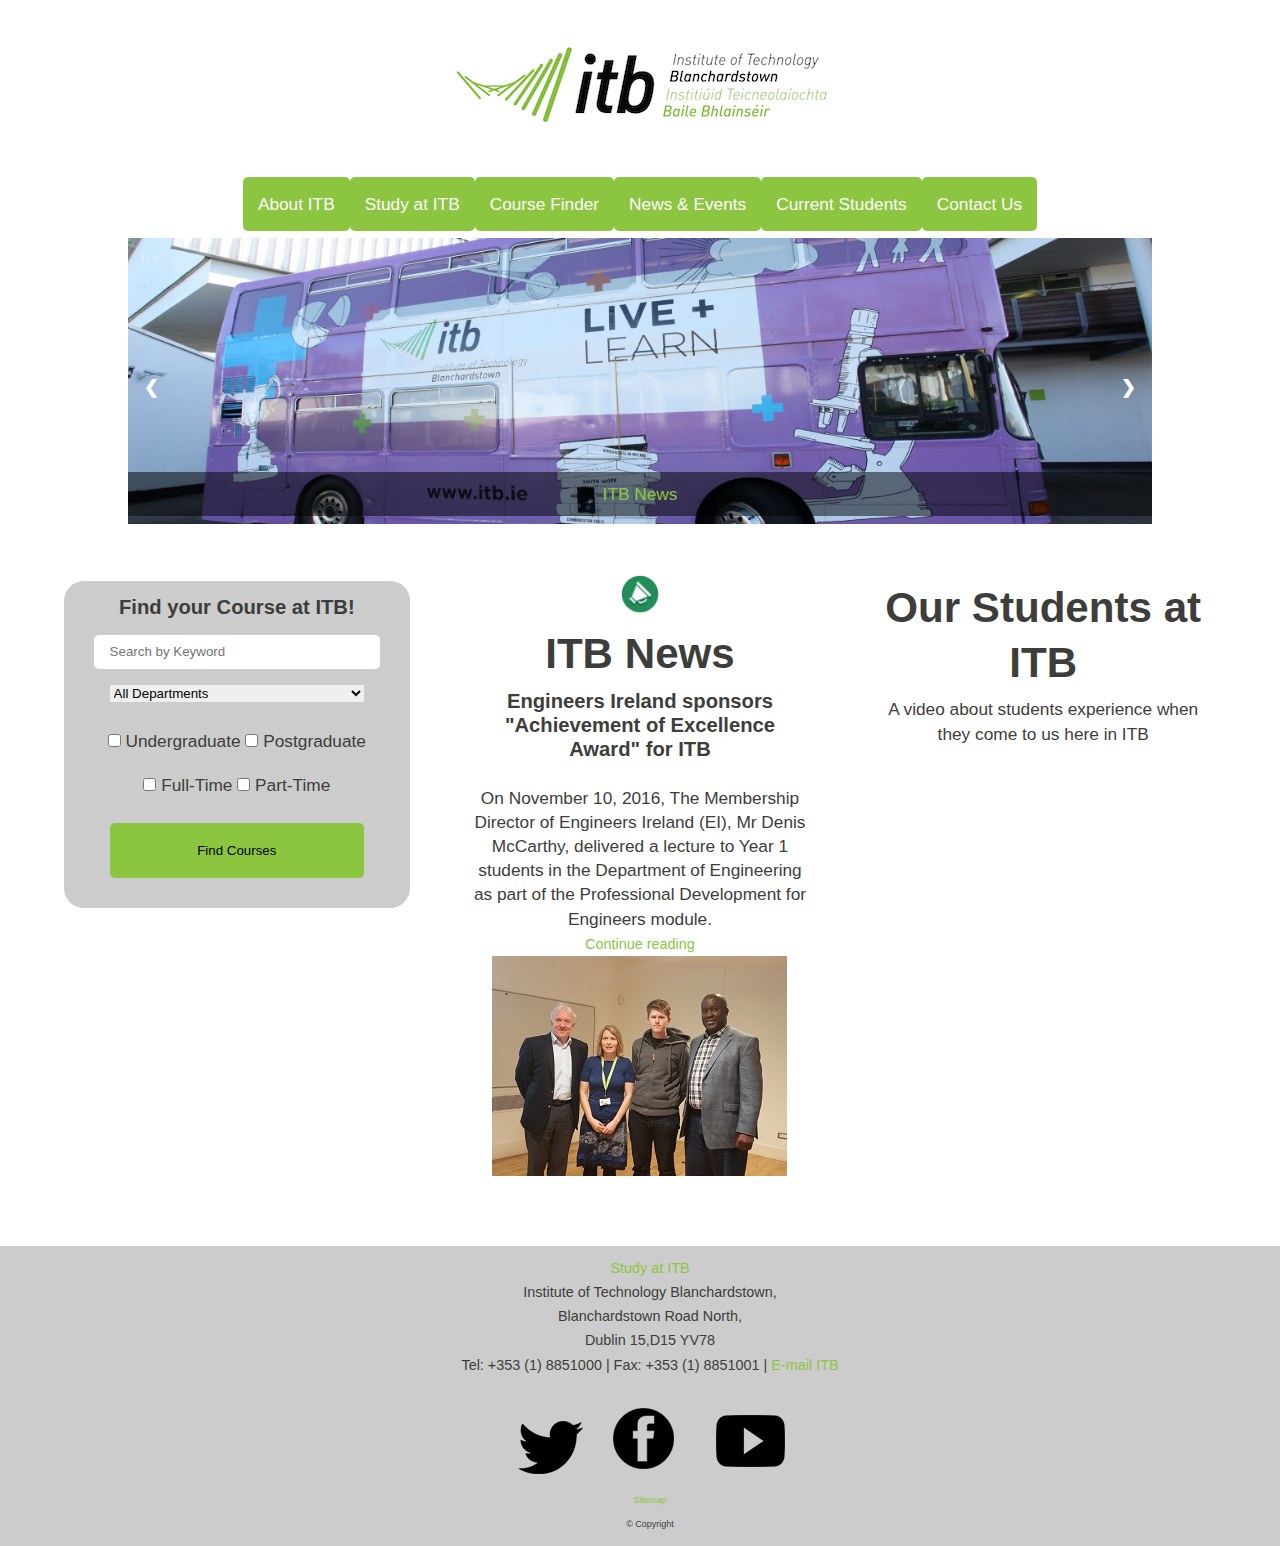
<file: index.html>
<!doctype html>
<head>
<meta http-equiv="Content-Type" content="text/html; charset=UTF-8" />
<link href="css/style.css" rel="stylesheet" type="text/css">
<title>ITB Homepage</title>
</head>

<body>
 
<!--header-->
<header>
<div class="logo">
    <img src="images/itblogo.jpg" alt="ITBlogo"/>  
</div>


<!-- Nav -->
	<nav class="nav">
    <ul class="nav-list">
        <li class="nav-item">
            <a href="#">About ITB</a>
            <ul class="nav-submenu">
                <li class="nav-submenu-item">
                    <a href="#">Presidents Welcome</a>
                </li>
                <li class="nav-submenu-item">
                    <a href="#">Virtual Tour</a>
                </li>
                <li class="nav-submenu-item">
                    <a href="#">Our Policies & Plans</a>
                </li>
                <li class="nav-submenu-item">
                    <a href="#">ITB Schools & Departments</a>
                </li>
                <li class="nav-submenu-item">
                    <a href="#">Allumni</a>
                </li>
                <li class="nav-submenu-item">
                    <a href="#">Access Service</a>
                </li>
                <li class="nav-submenu-item">
                    <a href="#">Research at ITB</a>
                </li>
            </ul>
        </li>
        <li class="nav-item">
            <a href="#">Study at ITB</a>
            <ul class="nav-submenu">
                <li class="nav-submenu-item">
                    <a href="#">Why choose ITB?</a>
                </li>
                <li class="nav-submenu-item">
                    <a href="#">What Our Students Say</a>
                </li>
                <li class="nav-submenu-item">
                    <a href="#">Facilties</a>
                </li>
                <li class="nav-submenu-item">
                    <a href="#">International Students</a>
                </li>
                <li class="nav-submenu-item">
                    <a href="#">Fees & Grants</a>
                </li>
                <li class="nav-submenu-item">
                    <a href="#">Access Office</a>
                </li>
                <li class="nav-submenu-item">
                    <a href="#">How to Apply</a>
                </li>
                <li class="nav-submenu-item">
                    <a href="#">Request Prospectus</a>
                </li>
                <li class="nav-submenu-item">
                    <a href="#">Industry & Innovation</a>
                </li>
            </ul>
        </li>
         <li class="nav-item">
            <a href="#">Course Finder</a>
            <ul class="nav-submenu">
                <li class="nav-submenu-item">
                    <a href="?#">Business</a>
                </li>
                <li class="nav-submenu-item">
                    <a href="computing.html">Computing</a>
                </li>
                <li class="nav-submenu-item">
                    <a href="#">Creative Digital Media</a>
                </li>
                <li class="nav-submenu-item">
                    <a href="#">Engineering</a>
                </li>
                <li class="nav-submenu-item">
                    <a href="#">Horticulture</a>
                </li>
                <li class="nav-submenu-item">
                    <a href="#">Social & Community Development</a>
                </li>
                <li class="nav-submenu-item">
                    <a href="#">Sports Management & Coaching</a>
                </li>
                <li class="nav-submenu-item">
                    <a href="#">Postgraduate Courses</a>
                </li>
                <li class="nav-submenu-item">
                    <a href="undergraduatespage.html">Undergraduate Course</a>
                </li>
            </ul>
        </li>
        <li class="nav-item">
            <a href="#">News & Events</a>
            <ul class="nav-submenu">
                <li class="nav-submenu-item">
                    <a href="#">Library</a>
                </li>
                <li class="nav-submenu-item">
                    <a href="#">Clubs & Societies</a>
                </li>
            </ul>
        </li>
        <li class="nav-item">
            <a href="#">Current Students</a>
            <ul class="nav-submenu">
                <li class="nav-submenu-item">
                    <a href="#">Moodle</a>
                </li>
                <li class="nav-submenu-item">
                    <a href="#">Campus & Student Life</a>
                </li>
                <li class="nav-submenu-item">
                    <a href="#">Student Support</a>
                </li>
                <li class="nav-submenu-item">
                    <a href="#">Exams</a>
                </li>
                <li class="nav-submenu-item">
                    <a href="#">Erasmus</a>
                </li>
                <li class="nav-submenu-item">
                    <a href="#">Electives</a>
                </li>
                <li class="nav-submenu-item">
                    <a href="#">Career Services</a>
                </li>
                <li class="nav-submenu-item">
                    <a href="#">Intranet</a>
                </li>
                <li class="nav-submenu-item">
                    <a href="#">Password recovery</a>
                </li>
            </ul>
        </li>
          <li class="nav-item">
            <a href="#">Contact Us</a>
            <ul class="nav-submenu">
                <li class="nav-submenu-item">
                    <a href="#">Staff Directory</a>
                </li>
                <li class="nav-submenu-item">
                    <a href="#">Careers at ITB</a>
                </li>
                <li class="nav-submenu-item">
                    <a href="#">Our Location</a>
                </li>
            </ul>
		</nav>
<!-- /Nav -->
<!--slide-->
 <div class="slideshow-container">
 
  <div class="mySlides fade">
    <div class="numbertext">1 / 3</div>
    <a href="#">
    <img src="images/img1.jpg" style="width:100%"></a>
    <div class="text"><a href="#">ITB News</a></div>
  </div>

  <div class="mySlides fade">
    <div class="numbertext">2 / 3</div>
    <a href="#">
    <img src="images/img2.jpg" style="width:100%"></a>
    <div class="text"><a href="#">Graduation 2016</a></div>
  </div>

  <div class="mySlides fade">
    <div class="numbertext">3 / 3</div>
    <a href="#">
    <img src="images/img3.jpg" style="width:100%"></a>
    <div class="text"><a href="#">ITB Awards</a></div>
  </div>

  <a class="prev" onclick="plusSlides(-1)">&#10094;</a>
  <a class="next" onclick="plusSlides(1)">&#10095;</a>
  
</div>
<br>

<!--/slide-->


</header>
<!--/header-->

<!--row-->
<div class="row">
    <!--column-->
    <div class="col3">
        <form>
        <h3> Find your Course at ITB!</h3>
        <input id="keyword" placeholder="Search by Keyword">
        <select>
        	<option>All Departments</option>
            <option>Business</option>
            <option>Engineering</option>
            <option>Community & Youth Development</option>
            <option>Sports</option>
            <option>Computing</option>
            <option>Creative Digital Media</option>
            <option>Horticuture</option>
            <option>Languages</option>
            <option>Early Childhood Care & Education</option>
            <option>International Students</option>
        </select>
        <input type="checkbox" id="undergrad" />
        <label for="undergrad"> Undergraduate</label>
        <input type="checkbox" id="postgrad" />
        <label for="postgrad"> Postgraduate</label><br>
        <input type="checkbox" id="full" />
        <label for="full"> Full-Time</label>
        <input type="checkbox" id="part" />
        <label for="part"> Part-Time</label>
        <button type="submit" class="submit">Find Courses</button>
        
        </form>
    </div>
    <!--/column-->
    
    <!--column-->
    <div class="col3">
        <img class="news" src="images/nicon.png" alt="news icon" width="40px" height="40px"/>
        <h2>ITB News</h2>
        <h3>Engineers Ireland sponsors "Achievement of Excellence Award" for ITB</h3><br />
        <p>On November 10, 2016, The Membership Director of Engineers Ireland (EI), Mr Denis McCarthy, delivered a lecture to Year 1 students in the Department of Engineering as part of the Professional Development for Engineers module.</p>
        <small><a href="#">Continue reading</a></small>
         <img src="images/News.jpg" alt="Excellence Award"/>  
    </div>
    <!--/column-->
    
    <!--column-->
    <div class="col3">
        <h2>Our Students at ITB</h2>
        <p>A video about students experience when they come to us here in ITB</p>
	<iframe width="280" height="165" src="https://www.youtube.com/embed/RkcqAQ8pzkc" frameborder="0" allowfullscreen></iframe>
    </div>
    <!--/column-->
    
</div>  
<!--/row-->

<footer>

<div class="footrow">

	<small>
    <div class="col4">
    <a href="#">Study at ITB</a>
    </div>
    

   <p>Institute of Technology Blanchardstown,<br>
		Blanchardstown Road North,<br>
			Dublin 15,D15 YV78<br>

Tel: +353 (1) 8851000 | Fax: +353 (1) 8851001 | <a href="mailto:itb">E-mail ITB</a>

</p>
</div>

<div class="contact">
    <a href="https://twitter.com/itbdublin"> <img src="images/twitter.png" alt="Twitter"/> </a>
    <a href="https://www.facebook.com/itbdublin/"> <img src="images/facebook.png" alt="Facebook"/> </a>
    <a href="https://www.youtube.com/user/itbdublin"> <img src="images/youtube.png" alt="Youtube"/> </a>
</div>

<div class="col5">
	<a href="#">Sitemap</a><br>
    &copy; Copyright
    
   </div>
</small>

</div>
 
</footer>

<script src="http://ajax.googleapis.com/ajax/libs/jquery/1.9.1/jquery.min.js"></script>
<script src="js/flaunt.js"></script>
<script>
var slideIndex = 1;
showSlides(slideIndex);

function plusSlides(n) {
  showSlides(slideIndex += n);
}

function currentSlide(n) {
  showSlides(slideIndex = n);
}

function showSlides(n) {
  var i;
  var slides = document.getElementsByClassName("mySlides");
  var dots = document.getElementsByClassName("dot");
  if (n > slides.length) {slideIndex = 1} 
  if (n < 1) {slideIndex = slides.length}
  for (i = 0; i < slides.length; i++) {
      slides[i].style.display = "none"; 
  }
  for (i = 0; i < dots.length; i++) {
      dots[i].className = dots[i].className.replace(" active", "");
  }
  slides[slideIndex-1].style.display = "block"; 
  dots[slideIndex-1].className += " active";
}

var slideIndex = 0;
showSlides();

function showSlides() {
    var i;
    var slides = document.getElementsByClassName("mySlides");
    for (i = 0; i < slides.length; i++) {
        slides[i].style.display = "none"; 
    }
    slideIndex++;
    if (slideIndex> slides.length) {slideIndex = 1} 
    slides[slideIndex-1].style.display = "block"; 
    setTimeout(showSlides, 2000); // Change image every 2 seconds
}
</script>


</body>
</html>
</file>
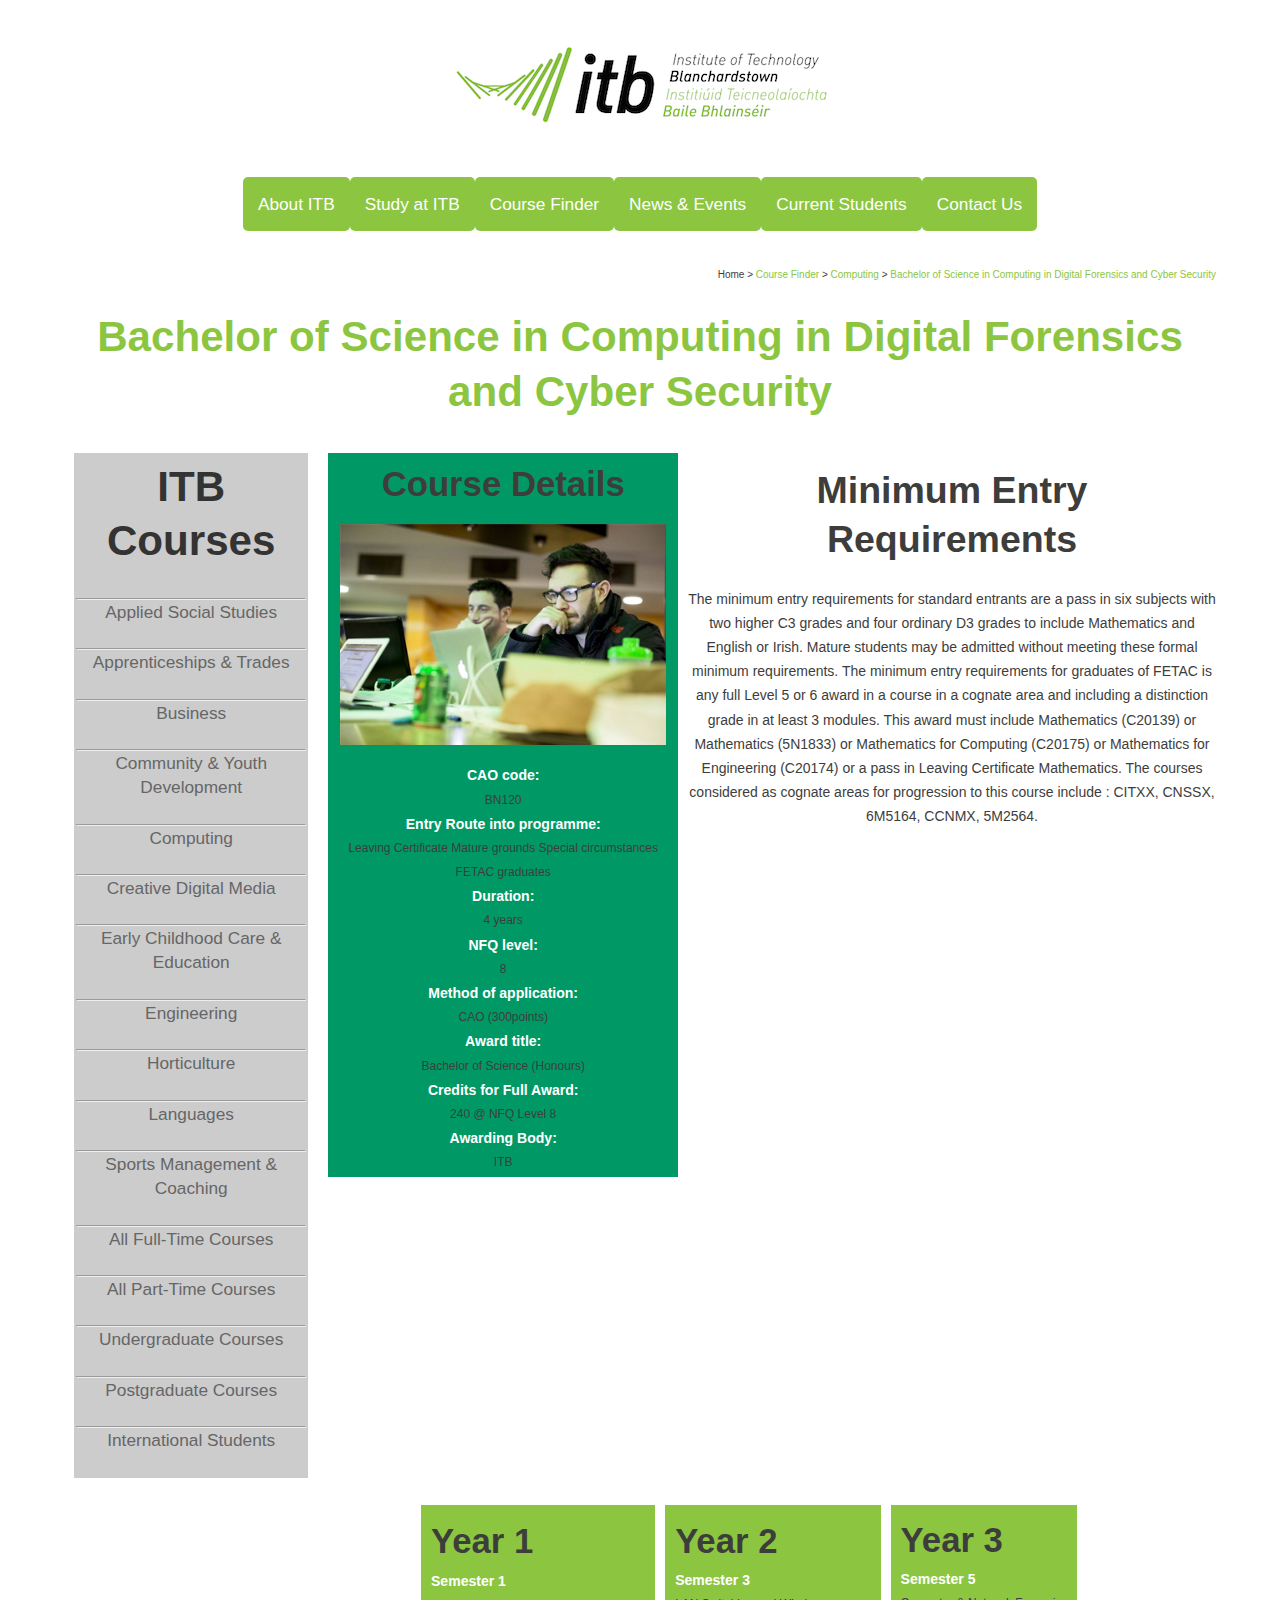
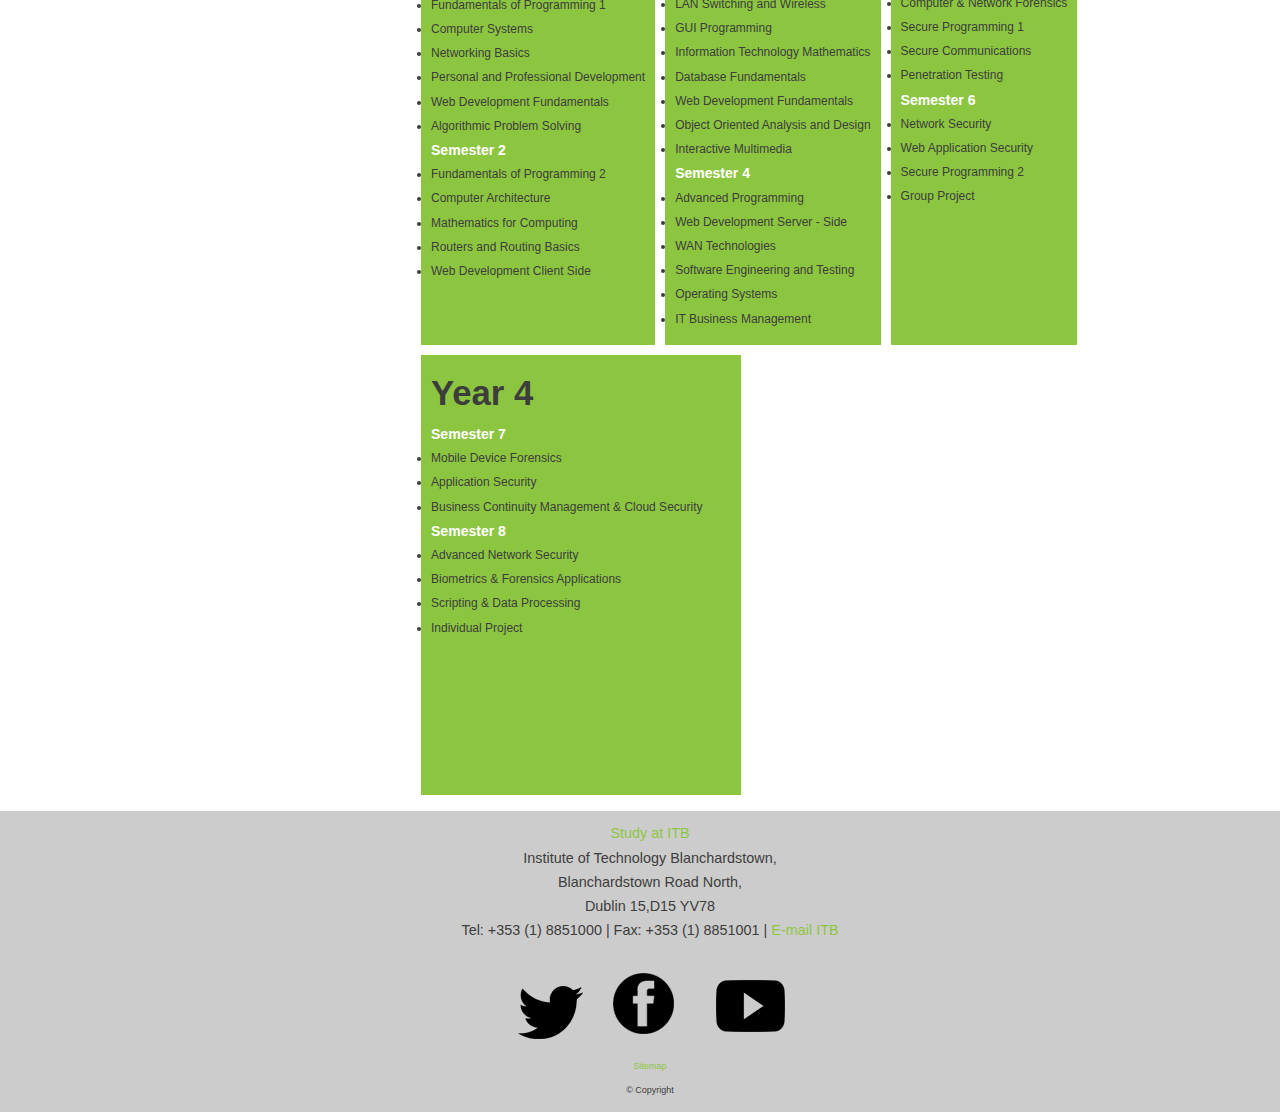
<file: course.html>
<!doctype html>
<head>
<meta http-equiv="Content-Type" content="text/html; charset=UTF-8" />
<link href="css/style.css" rel="stylesheet" type="text/css">
<title>Bachelor of Science in Computing in Digital Forensics and Cyber Security</title>
</head>

<body>
 
<!--header-->
<header>
<div class="logo">
<a href="index.html">
    <img src="images/itblogo.jpg" alt="ITB Logo"/>  </a>
</div>

<!-- Nav -->
	<nav class="nav">
    <ul class="nav-list">
        <li class="nav-item">
            <a href="#">About ITB</a>
            <ul class="nav-submenu">
                <li class="nav-submenu-item">
                    <a href="#">Presidents Welcome</a>
                </li>
                <li class="nav-submenu-item">
                    <a href="#">Virtual Tour</a>
                </li>
                <li class="nav-submenu-item">
                    <a href="#">Our Policies & Plans</a>
                </li>
                <li class="nav-submenu-item">
                    <a href="#">ITB Schools & Departments</a>
                </li>
                <li class="nav-submenu-item">
                    <a href="#">Allumni</a>
                </li>
                <li class="nav-submenu-item">
                    <a href="#">Access Service</a>
                </li>
                <li class="nav-submenu-item">
                    <a href="#">Research at ITB</a>
                </li>
            </ul>
        </li>
        <li class="nav-item">
            <a href="#">Study at ITB</a>
            <ul class="nav-submenu">
                <li class="nav-submenu-item">
                    <a href="#">Why choose ITB?</a>
                </li>
                <li class="nav-submenu-item">
                    <a href="#">What Our Students Say</a>
                </li>
                <li class="nav-submenu-item">
                    <a href="#">Facilties</a>
                </li>
                <li class="nav-submenu-item">
                    <a href="#">International Students</a>
                </li>
                <li class="nav-submenu-item">
                    <a href="#">Fees & Grants</a>
                </li>
                <li class="nav-submenu-item">
                    <a href="#">Access Office</a>
                </li>
                <li class="nav-submenu-item">
                    <a href="#">How to Apply</a>
                </li>
                <li class="nav-submenu-item">
                    <a href="#">Request Prospectus</a>
                </li>
                <li class="nav-submenu-item">
                    <a href="#">Industry & Innovation</a>
                </li>
            </ul>
        </li>
         <li class="nav-item">
            <a href="#">Course Finder</a>
            <ul class="nav-submenu">
                <li class="nav-submenu-item">
                    <a href="?#">Business</a>
                </li>
                <li class="nav-submenu-item">
                    <a href="computing.html">Computing</a>
                </li>
                <li class="nav-submenu-item">
                    <a href="#">Creative Digital Media</a>
                </li>
                <li class="nav-submenu-item">
                    <a href="#">Engineering</a>
                </li>
                <li class="nav-submenu-item">
                    <a href="#">Horticulture</a>
                </li>
                <li class="nav-submenu-item">
                    <a href="#">Social & Community Development</a>
                </li>
                <li class="nav-submenu-item">
                    <a href="#">Sports Management & Coaching</a>
                </li>
                <li class="nav-submenu-item">
                    <a href="#">Postgraduate Courses</a>
                </li>
                <li class="nav-submenu-item">
                    <a href="undergraduatespage.html">Undergraduate Course</a>
                </li>
            </ul>
        </li>
        <li class="nav-item">
            <a href="#">News & Events</a>
            <ul class="nav-submenu">
                <li class="nav-submenu-item">
                    <a href="#">Library</a>
                </li>
                <li class="nav-submenu-item">
                    <a href="#">Clubs & Societies</a>
                </li>
            </ul>
        </li>
        <li class="nav-item">
            <a href="#">Current Students</a>
            <ul class="nav-submenu">
                <li class="nav-submenu-item">
                    <a href="#">Moodle</a>
                </li>
                <li class="nav-submenu-item">
                    <a href="#">Campus & Student Life</a>
                </li>
                <li class="nav-submenu-item">
                    <a href="#">Student Support</a>
                </li>
                <li class="nav-submenu-item">
                    <a href="#">Exams</a>
                </li>
                <li class="nav-submenu-item">
                    <a href="#">Erasmus</a>
                </li>
                <li class="nav-submenu-item">
                    <a href="#">Electives</a>
                </li>
                <li class="nav-submenu-item">
                    <a href="#">Career Services</a>
                </li>
                <li class="nav-submenu-item">
                    <a href="#">Intranet</a>
                </li>
                <li class="nav-submenu-item">
                    <a href="#">Password recovery</a>
                </li>
            </ul>
        </li>
          <li class="nav-item">
            <a href="#">Contact Us</a>
            <ul class="nav-submenu">
                <li class="nav-submenu-item">
                    <a href="#">Staff Directory</a>
                </li>
                <li class="nav-submenu-item">
                    <a href="#">Careers at ITB</a>
                </li>
                <li class="nav-submenu-item">
                    <a href="#">Our Location</a>
                </li>
            </ul>
		</nav>
<!-- /Nav -->


</header>
<!--/header-->

<div class="row">

<div class= "steps"
<a href="index.html">Home</a> > <a href="#">Course Finder</a> > <a href="computing.html">Computing</a> > <a href="course.html">Bachelor of Science in Computing in Digital Forensics and Cyber Security</a> 
</div>

<div class="coursetitle">
<h2> Bachelor of Science in Computing in Digital Forensics and Cyber Security</h2>
</div>

<!--Sidebar-->
       <div class="sidenav">
     <h2>ITB Courses</h2>&nbsp;<hr>
 	 <li><a href="#">Applied Social Studies</a></li>&nbsp;<hr>
     <li><a href="#">Apprenticeships & Trades</a></li>&nbsp;<hr>
     <li><a href="#">Business</a></li>&nbsp;<hr>
     <li><a href="#">Community & Youth Development</a></li>&nbsp;<hr>
     <li><a href="#">Computing</a></li>&nbsp;<hr>
     <li><a href="#">Creative Digital Media</a></li>&nbsp;<hr>
     <li><a href="#">Early Childhood Care & Education</a></li>&nbsp;<hr>
     <li><a href="#">Engineering</a></li>&nbsp;<hr>
     <li><a href="#">Horticulture</a></li>&nbsp;<hr>
     <li><a href="#">Languages</a></li>&nbsp;<hr>
     <li><a href="#">Sports Management & Coaching</a></li>&nbsp;<hr>
     <li><a href="#">All Full-Time Courses</a></li>&nbsp;<hr>
     <li><a href="#">All Part-Time Courses</a></li>&nbsp;<hr>
     <li><a href="undergraduatespage.html">Undergraduate Courses</a></li>&nbsp;<hr>
     <li><a href="#">Postgraduate Courses</a></li>&nbsp;<hr>
     <li><a href="#">International Students</a></li>&nbsp;
 </div>
 


  <div class="courseinfo">
  
  <h2>Course Details</h2>
  
  <div class="coursephoto">
	 	<img src="images/computerscience.jpg" alt="Computer Science"/>
    </div>
    
<h3>CAO code:</h3> BN120
<h3>Entry Route into programme:</h3>
Leaving Certificate
Mature grounds
Special circumstances
FETAC graduates
<h3>Duration:</h3> 4 years
<h3>NFQ level:</h3> 8
<h3>Method of application:</h3> CAO (300points)
<h3>Award title:</h3> Bachelor of Science (Honours)
<h3>Credits for Full Award:</h3> 240 @ NFQ Level 8
<h3>Awarding Body:</h3> ITB

</div>

    
    <div class="courseinfo2">
    <h2>Minimum Entry Requirements</h2>
The minimum entry requirements for standard entrants are a pass in six subjects with two higher C3 grades and four ordinary D3 grades to include Mathematics and  English or Irish. Mature students may be admitted without meeting these formal minimum requirements.

The minimum entry requirements for graduates of FETAC is any full Level 5 or 6 award in a course in a cognate area and including a distinction grade in at least 3 modules.
This award must include Mathematics (C20139) or Mathematics (5N1833) or Mathematics for Computing (C20175) or Mathematics for Engineering (C20174) or a pass in Leaving Certificate Mathematics.
The courses considered as cognate areas for progression to this course include : CITXX, CNSSX, 6M5164, CCNMX, 5M2564.
    </div>
    
    
  
<div class="coursecontent1">

    <div class="year1">
    <h2>Year 1</h2>
    <h3>Semester 1</h3>
    <li>Fundamentals of Programming 1</li>
	<li>Computer Systems</li>
	<li>Networking Basics</li>
	<li>Personal and Professional Development</li>
	<li>Web Development Fundamentals</li>
	<li>Algorithmic Problem Solving</li>
    
    <h3>Semester 2</h3>
    <li>Fundamentals of Programming 2</li>
	<li>Computer Architecture</li>
	<li>Mathematics for Computing</li>
	<li>Routers and Routing Basics</li>
	<li>Web Development Client Side</li>
    </div>
   
    
    
    <div class="year2">
    <h2>Year 2</h2>
    <h3>Semester 3</h3>
    <li>LAN Switching and Wireless</li>
	<li>GUI Programming</li>
	<li>Information Technology Mathematics</li>
	<li>Database Fundamentals</li>
	<li>Web Development Fundamentals</li>
	<li>Object Oriented Analysis and Design</li>
    <li>Interactive Multimedia</li>
    
    <h3>Semester 4</h3>
    <li>Advanced Programming</li>
	<li>Web Development Server - Side</li>
	<li>WAN Technologies</li>
	<li>Software Engineering and Testing</li>
	<li>Operating Systems</li>
    <li>IT Business Management</li>
    </div>
   
    
    <div class="year3">
    <h2>Year 3</h2>
    <h3>Semester 5</h3>
    <li>Computer & Network Forensics</li>
	<li>Secure Programming 1</li>
	<li>Secure Communications</li>
	<li>Penetration Testing</li>
    
    <h3>Semester 6</h3>
    <li>Network Security</li>
	<li>Web Application Security</li>
	<li>Secure Programming 2</li>
	<li>Group Project</li>
    </div>
    
    
    <div class="year4">
    <h2>Year 4</h2>
    <h3>Semester 7</h3>
    <li>Mobile Device Forensics</li>
	<li>Application Security</li>
	<li>Business Continuity Management & Cloud Security</li>
    
    <h3>Semester 8</h3>
    <li>Advanced Network Security</li>
	<li>Biometrics & Forensics Applications</li>
	<li>Scripting & Data Processing</li>
	<li>Individual Project</li>
    </div>
    

</div>
    
     

</div>  
<!--/row-->

<footer>

<div class="footrow">

	<small>
    <div class="col4">
    <a href="#">Study at ITB</a>
    </div>
    

   <p>Institute of Technology Blanchardstown,<br>
		Blanchardstown Road North,<br>
			Dublin 15,D15 YV78<br>

Tel: +353 (1) 8851000 | Fax: +353 (1) 8851001 | <a href="mailto:itb">E-mail ITB</a>

</p>
</div>

<div class="contact">
    <a href="https://twitter.com/itbdublin"> <img src="images/twitter.png" alt="Twitter"/> </a>
    <a href="https://www.facebook.com/itbdublin/"> <img src="images/facebook.png" alt="Facebook"/> </a>
    <a href="https://www.youtube.com/user/itbdublin"> <img src="images/youtube.png" alt="Youtube"/> </a>
</div>

<div class="col5">
	<a href="#">Sitemap</a><br>
    &copy; Copyright
    
   </div>
</small>

</div>
 
</footer>

<script src="http://ajax.googleapis.com/ajax/libs/jquery/1.9.1/jquery.min.js"></script>
<script src="js/flaunt.js"></script>
<script>
var slideIndex = 1;
showSlides(slideIndex);

function plusSlides(n) {
  showSlides(slideIndex += n);
}

function currentSlide(n) {
  showSlides(slideIndex = n);
}

function showSlides(n) {
  var i;
  var slides = document.getElementsByClassName("mySlides");
  var dots = document.getElementsByClassName("dot");
  if (n > slides.length) {slideIndex = 1} 
  if (n < 1) {slideIndex = slides.length}
  for (i = 0; i < slides.length; i++) {
      slides[i].style.display = "none"; 
  }
  for (i = 0; i < dots.length; i++) {
      dots[i].className = dots[i].className.replace(" active", "");
  }
  slides[slideIndex-1].style.display = "block"; 
  dots[slideIndex-1].className += " active";
}

var slideIndex = 0;
showSlides();

function showSlides() {
    var i;
    var slides = document.getElementsByClassName("mySlides");
    for (i = 0; i < slides.length; i++) {
        slides[i].style.display = "none"; 
    }
    slideIndex++;
    if (slideIndex> slides.length) {slideIndex = 1} 
    slides[slideIndex-1].style.display = "block"; 
    setTimeout(showSlides, 2000); // Change image every 2 seconds
}
</script>


</body>
</html>
</file>
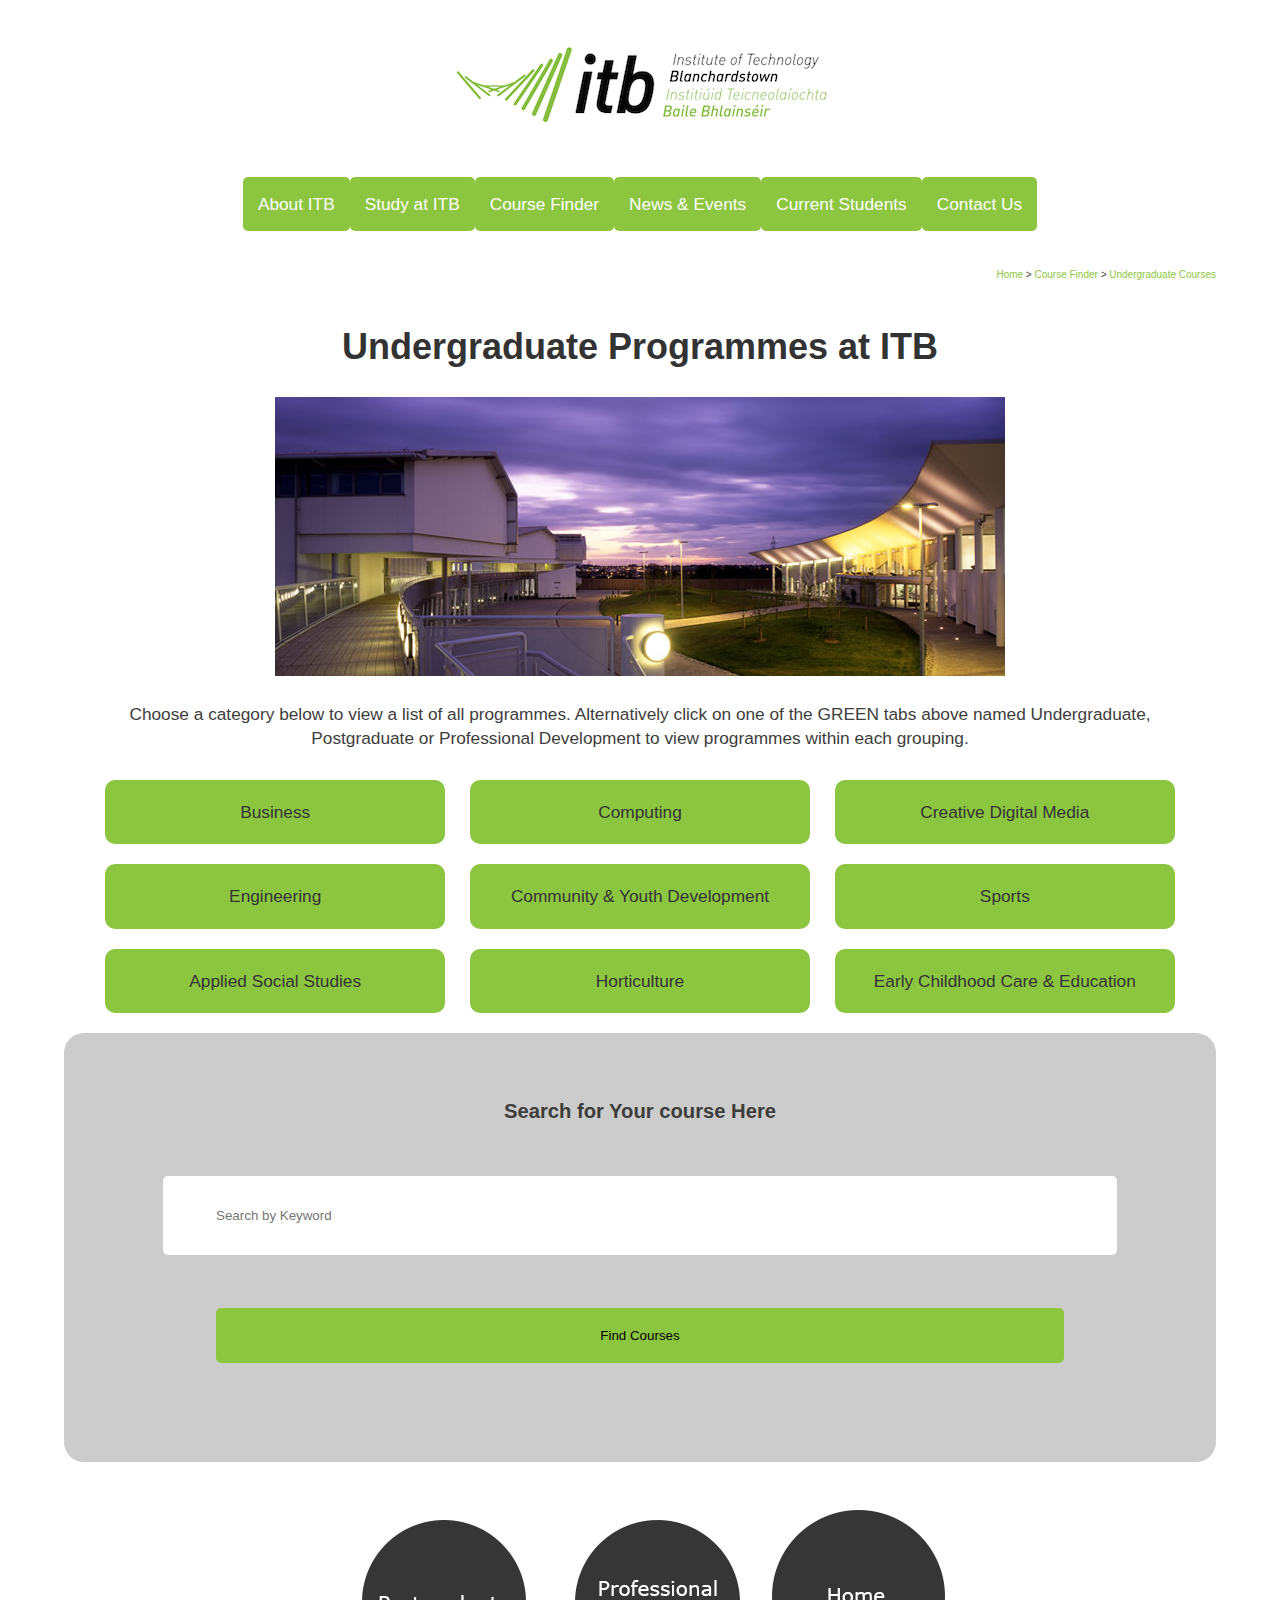
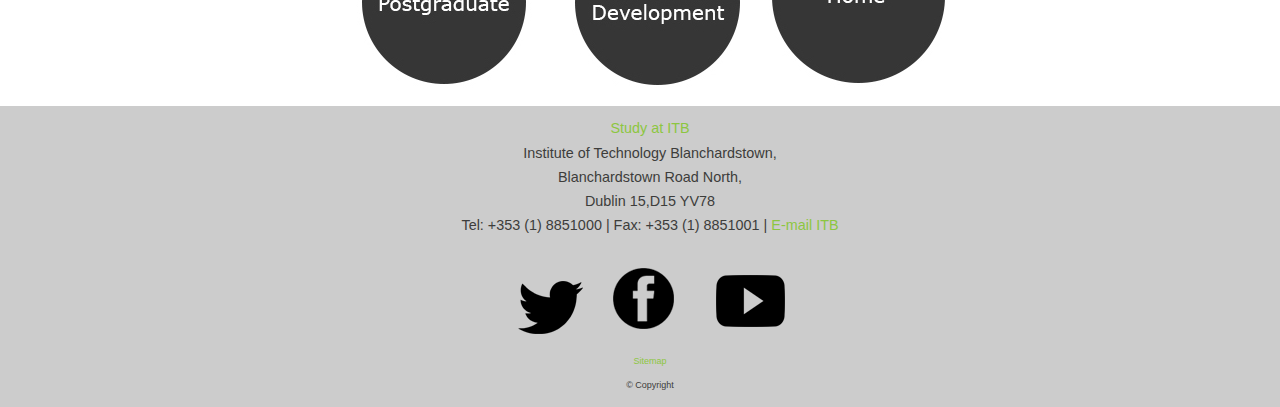
<file: undergraduatespage.html>
<!doctype html>
<head>
<meta http-equiv="Content-Type" content="text/html; charset=UTF-8" />
<link href="css/style.css" rel="stylesheet" type="text/css">
<title>Undergraduate Courses</title>
</head>

<body>
 
<!--header-->
<header>
<div class="logo">
<a href="index.html">
    <img src="images/itblogo.jpg" alt="ITB Logo"/>  </a>
</div>


<!-- Nav -->
	<nav class="nav">
    <ul class="nav-list">
        <li class="nav-item">
            <a href="#">About ITB</a>
            <ul class="nav-submenu">
                <li class="nav-submenu-item">
                    <a href="#">Presidents Welcome</a>
                </li>
                <li class="nav-submenu-item">
                    <a href="#">Virtual Tour</a>
                </li>
                <li class="nav-submenu-item">
                    <a href="#">Our Policies & Plans</a>
                </li>
                <li class="nav-submenu-item">
                    <a href="#">ITB Schools & Departments</a>
                </li>
                <li class="nav-submenu-item">
                    <a href="#">Allumni</a>
                </li>
                <li class="nav-submenu-item">
                    <a href="#">Access Service</a>
                </li>
                <li class="nav-submenu-item">
                    <a href="#">Research at ITB</a>
                </li>
            </ul>
        </li>
        <li class="nav-item">
            <a href="#">Study at ITB</a>
            <ul class="nav-submenu">
                <li class="nav-submenu-item">
                    <a href="#">Why choose ITB?</a>
                </li>
                <li class="nav-submenu-item">
                    <a href="#">What Our Students Say</a>
                </li>
                <li class="nav-submenu-item">
                    <a href="#">Facilties</a>
                </li>
                <li class="nav-submenu-item">
                    <a href="#">International Students</a>
                </li>
                <li class="nav-submenu-item">
                    <a href="#">Fees & Grants</a>
                </li>
                <li class="nav-submenu-item">
                    <a href="#">Access Office</a>
                </li>
                <li class="nav-submenu-item">
                    <a href="#">How to Apply</a>
                </li>
                <li class="nav-submenu-item">
                    <a href="#">Request Prospectus</a>
                </li>
                <li class="nav-submenu-item">
                    <a href="#">Industry & Innovation</a>
                </li>
            </ul>
        </li>
         <li class="nav-item">
            <a href="#">Course Finder</a>
            <ul class="nav-submenu">
                <li class="nav-submenu-item">
                    <a href="?#">Business</a>
                </li>
                <li class="nav-submenu-item">
                    <a href="computing.html">Computing</a>
                </li>
                <li class="nav-submenu-item">
                    <a href="#">Creative Digital Media</a>
                </li>
                <li class="nav-submenu-item">
                    <a href="#">Engineering</a>
                </li>
                <li class="nav-submenu-item">
                    <a href="#">Horticulture</a>
                </li>
                <li class="nav-submenu-item">
                    <a href="#">Social & Community Development</a>
                </li>
                <li class="nav-submenu-item">
                    <a href="#">Sports Management & Coaching</a>
                </li>
                <li class="nav-submenu-item">
                    <a href="#">Postgraduate Courses</a>
                </li>
                <li class="nav-submenu-item">
                    <a href="undergraduatespage.html">Undergraduate Course</a>
                </li>
            </ul>
        </li>
        <li class="nav-item">
            <a href="#">News & Events</a>
            <ul class="nav-submenu">
                <li class="nav-submenu-item">
                    <a href="#">Library</a>
                </li>
                <li class="nav-submenu-item">
                    <a href="#">Clubs & Societies</a>
                </li>
            </ul>
        </li>
        <li class="nav-item">
            <a href="#">Current Students</a>
            <ul class="nav-submenu">
                <li class="nav-submenu-item">
                    <a href="#">Moodle</a>
                </li>
                <li class="nav-submenu-item">
                    <a href="#">Campus & Student Life</a>
                </li>
                <li class="nav-submenu-item">
                    <a href="#">Student Support</a>
                </li>
                <li class="nav-submenu-item">
                    <a href="#">Exams</a>
                </li>
                <li class="nav-submenu-item">
                    <a href="#">Erasmus</a>
                </li>
                <li class="nav-submenu-item">
                    <a href="#">Electives</a>
                </li>
                <li class="nav-submenu-item">
                    <a href="#">Career Services</a>
                </li>
                <li class="nav-submenu-item">
                    <a href="#">Intranet</a>
                </li>
                <li class="nav-submenu-item">
                    <a href="#">Password recovery</a>
                </li>
            </ul>
        </li>
          <li class="nav-item">
            <a href="#">Contact Us</a>
            <ul class="nav-submenu">
                <li class="nav-submenu-item">
                    <a href="#">Staff Directory</a>
                </li>
                <li class="nav-submenu-item">
                    <a href="#">Careers at ITB</a>
                </li>
                <li class="nav-submenu-item">
                    <a href="#">Our Location</a>
                </li>
            </ul>
		</nav>
<!-- /Nav -->

</header>
<!--/header-->

<div class="row">

<div class= "steps">
<a href="index.html">Home</a> > <a href="#">Course Finder</a> > <a href="undergraduatepage.html">Undergraduate Courses</a>
</div>


<div class="content">
 

<h1>Undergraduate Programmes at ITB</h1>
<img src="images/campus.jpg" alt="ITBlogo"/>  
<p>Choose a category below to view a list of all programmes. Alternatively click on one of the GREEN tabs above named Undergraduate, Postgraduate or Professional Development to view programmes within each grouping.</p>


<div class="options">
<a href="#">Business</a>
</div>

<div class="options">
<a href="computing.html">Computing</a>
</div>

<div class="options">
<a href="#">Creative Digital Media</a>
</div>

<div class="options">
<a href="#">Engineering</a>
</div>

<div class="options">
<a href="#">Community & Youth Development</a>
</div>

<div class="options">
<a href="#">Sports</a>
</div>

<div class="options">
<a href="#">Applied Social Studies</a>
</div>

<div class="options">
<a href="#">Horticulture</a>
</div>

<div class="options">
<a href="#">Early Childhood Care & Education</a>
</div>
</div>

<form id="search">
        <h3> Search for Your course Here</h3>
        <input id="keyword" placeholder="Search by Keyword">
        
        <button type="submit" class="submit">Find Courses</button>
        
        </form>
        
 <div class="row">

 <div class="post">
<a href="#">
    <img src="images/post.jpg" alt="Post Graduate Courses"/>  </a>
</div>

<div class="post">
<a href="#">
    <img src="images/pro.jpg" alt="Professional Development"/>  </a>
</div>

 <div class="post">
<a href="index.html">
    <img src="images/home.jpg" alt="Homepage"/>  </a>
</div>
</div>

</div>

</div>

<footer>

<div class="footrow">

	<small>
    <div class="col4">
    <a href="#">Study at ITB</a>
    </div>
    

   <p>Institute of Technology Blanchardstown,<br>
		Blanchardstown Road North,<br>
			Dublin 15,D15 YV78<br>

Tel: +353 (1) 8851000 | Fax: +353 (1) 8851001 | <a href="mailto:itb">E-mail ITB</a>

</p>
</div>

<div class="contact">
    <a href="https://twitter.com/itbdublin"> <img src="images/twitter.png" alt="Twitter"/> </a>
    <a href="https://www.facebook.com/itbdublin/"> <img src="images/facebook.png" alt="Facebook"/> </a>
    <a href="https://www.youtube.com/user/itbdublin"> <img src="images/youtube.png" alt="Youtube"/> </a>
</div>

<div class="col5">
	<a href="#">Sitemap</a><br>
    &copy; Copyright
    
   </div>
</small>

</div>
 
</footer>

<script src="http://ajax.googleapis.com/ajax/libs/jquery/1.9.1/jquery.min.js"></script>
<script src="js/flaunt.js"></script>
<script>
var slideIndex = 1;
showSlides(slideIndex);

function plusSlides(n) {
  showSlides(slideIndex += n);
}

function currentSlide(n) {
  showSlides(slideIndex = n);
}

function showSlides(n) {
  var i;
  var slides = document.getElementsByClassName("mySlides");
  var dots = document.getElementsByClassName("dot");
  if (n > slides.length) {slideIndex = 1} 
  if (n < 1) {slideIndex = slides.length}
  for (i = 0; i < slides.length; i++) {
      slides[i].style.display = "none"; 
  }
  for (i = 0; i < dots.length; i++) {
      dots[i].className = dots[i].className.replace(" active", "");
  }
  slides[slideIndex-1].style.display = "block"; 
  dots[slideIndex-1].className += " active";
}

var slideIndex = 0;
showSlides();

function showSlides() {
    var i;
    var slides = document.getElementsByClassName("mySlides");
    for (i = 0; i < slides.length; i++) {
        slides[i].style.display = "none"; 
    }
    slideIndex++;
    if (slideIndex> slides.length) {slideIndex = 1} 
    slides[slideIndex-1].style.display = "block"; 
    setTimeout(showSlides, 2000); // Change image every 2 seconds
}
</script>


</body>
</html>
</file>
<file: css/style.css>
@charset "UTF-8";
/* CSS Document */

img {
	max-width: 100%;
}

* {margin: 0; padding: 0;}


body {
	font-size: calc(0.6em + 0.6vw);
	text-align: center;
	font-family: Verdana, Geneva, sans-serif;
	margin: 0; padding: 0;
	line-height: 1.4em;
	color: #3D3D3B;
}


a {
	color: #8CC641;
	text-decoration: none;
}
	
/*------------------------------------*\
   Typography
\*------------------------------------*/

.logo {
	padding: 30px;
}

h1 {
	font-size: calc(3em + 3vw); 
	color: #ffffff;
	line-height: 1.5em;
	padding: 2% 0;
	}
  
h2 {font-size: calc(1.4em + 1.4vw);
	line-height: 1.3em;
	padding: 2% 0;
	}
	
/*------------------------------------*\
 Header
\*------------------------------------*/

header {
	width: 80%;
	margin: 0 auto;
	padding: 1% 0;
}

header img {
	display: block;
	margin: 0% auto;
	}


/*------------------------------------*\
   Content
\*------------------------------------*/

wrapper {
	width: 90%;
}
	
.row {/* constrained width row*/
	clear: both;
	width: 90%;
	margin: 0 auto;
	padding: 1% 0 0 0;
	display: inline-block;
	}

.col3 {
	width: 30%;
	padding: 0% 5% 5% 0%;
	float: left;
}

.col3:last-child{/* remove padding on last column*/
	padding: 0;
	}
	
	
/*------------------------------------*\
    Course Page
\*------------------------------------*/
	
.row2 {/* constrained width row*/
	clear: both;
	width:80%;
	margin: 0 auto;
	padding: 1% 0 0 0;
	}
	

.sidenav {
	float: left;
	margin: 10px;
	padding: 2px;
	background-color: #CCC;
	color: #666;
	width: 20%;
}

.sidenav h2{
	color: #333;
}

.sidenav li {
	list-style-type: none;
}

.sidenav a{
	color: #666;
}

.sidenav a:hover{
	background-color: #8CC641;
	color: #FFF;
}


.coursephoto {
	width: auto;
	margin: 10px;
	float: left;
}

.courseinfo {
	background-color: #096;
	float: left;
	margin: 10px;
	padding: 2px;
	width: 30%;
	font-size: 12px;
}

.courseinfo h3{
	color: #FFF;
}

.courseinfo2 {
	font-size: 14px;
}


.coursecontent1 {
	z-index: 50px;
	width:800px;
	clear: both;
	margin: 0 auto;
	padding: 1% 0 1% 0;
	clear: both;
	float: right;
	display: inline-block;
}

.coursecontent2 {
	clear: both;
	margin: 0 auto;
	padding: 1% 0 1% 0;
	clear: both;
	float:left;
	font-size: 10px;
}

.year1 {
	height: 420px;
	margin: 5px;
	font-size: 12px;
	padding: 10px;
	background: #8CC641;
	float: left;
	text-align:left;
}

.year1 h3{
	color: #FFF;
}

.year2 {
	height: 420px;
	margin: 5px;
	font-size: 12px;
	padding: 10px;
	background: #8CC641;
	float: left;
	text-align:left;
}

.year2 h3{
	color: #FFF;
}


.year3 {
	height: 420px;
	margin: 5px;
	font-size: 12px;
	padding: 10px;
	background: #8CC641;
	float: left;
	text-align:left;
}

.year3 h3{
	color: #FFF;
}
	


.year4 {
	height: 420px;
	width:300px;
	margin: 5px;
	font-size: 12px;
	padding: 10px;
	background: #8CC641;
	float: left;
	text-align:left;
}

.year4 h3{
	color: #FFF;
}

.content {
	margin: 10px;
	height: auto;
	background-color: #FFF;
	float: left;
}

.content h1 {
	font-size: 36px;
	color: #333;
}

.content p{
	margin: 10px;
	padding:10px;
}

.options {
	width: 300px;
	hieght: 100px;
	border-radius: 10px;
	color: #333;
	background-color: #8CC641;
	padding: 10px;
	margin:10px;
	display: inline-block;
	transition: all .2s ease-in-out;
	padding: 20px;
	margin: 10px;
}

.options a{
	color: #333;
}

.options:hover{
	transform: scale(1.1);
	color: #FFF;
}
	

.post {
	display: inline-block;
	float: none;
}

.searchunder {
	background-color: #0CF;
}



/*------------------------------------*\
    Computing Course 
\*------------------------------------*/


.computing {
	float: left;
	width: 500px;
	font-size: 12px;
	text-align:left;
}

.computing h3 {
	text-align:left;
	color: #8CC641;
}

.computing h2 {
	font-size: 40px;
	text-align: center;
}

.part {
	text-align: left;
	color:#333;
	text-decoration: none;
	background-color: #8CC641;
	float: left;
	margin: 10px;
	padding: 5px 5px 5px 20px;
	width: 30%;
	font-size: 12px;
}

.part h2{
	color: #FFF;
}



.full {
	text-align: left;
	color:#333;
	text-decoration: none;
	background-color: #8CC641;
	float: left;
	margin: 10px;
	padding: 5px 5px 5px 20px;
	width: 30%;
	font-size: 12px;
}
.full h2{
	color: #FFF;
}

.part a{
	color: #333;
}

.full a{
	color: #333;
}


.qs {background-color: #096;
}

.qs h3{
	color: #FFF;
	margin: 10px;
}

.qs p {
	font-size: 14px;
	margin:10px;
}

img.news {
	transition: all .2s ease-in-out;
}


img.news:hover{
	transform: scale(2);
}

.steps {
	font-size: 10px;
	float: right;
}

.coursetitle {
	clear: both;
}

.coursetitle h2{
	color: #8CC641;
}
	

/*------------------------------------*\
    Slideshow
\*------------------------------------*/

.slideshow-container {
  max-width: 100%;
  position: relative;
  margin: auto;
}

/* Next & previous buttons */
.prev, .next {
  cursor: pointer;
  position: absolute;
  top: 50%;
  width: auto;
  margin-top: -22px;
  padding: 16px;
  color: white;
  font-weight: bold;
  font-size: 18px;
  transition: 5s ease;
  border-radius: 0 3px 3px 0;
}

/* Position the "next button" to the right */
.next {
  right: 0;
  border-radius: 3px 0 0 3px;
}

/* Position the "next button" to the right */
.prev {
  left: 0;
  border-radius: 3px 0 0 3px;
}

/* On hover, add a black background color with a little bit see-through */
.prev:hover, .next:hover {
  background-color: rgba(0,0,0,0.8);
}

/* Caption text */
.text {
  color: #333;
  background-color: rgba(0,0,0,0.5);
  padding: 1% 0 1% 0;
  position: absolute;
  bottom: 8px;
  width: 100%;
  text-align: center;
}


/* Number text (1/3 etc) */
.numbertext {
  color: #f2f2f2;
  font-size: 9px;
  padding: 8px 12px;
  position: absolute;
  top: 0;
}

/* Fading animation */
.fade {
  -webkit-animation-name: fade;
  -webkit-animation-duration: 2s;
  animation-name: fade;
  animation-duration: 2s;
}

@-webkit-keyframes fade {
  from {opacity: .4}
  to {opacity: 1}
}

@keyframes fade {
  from {opacity: .4}
  to {opacity: 1}
}


	
/*------------------------------------*\
    Navigation - JS
\*------------------------------------*/

.nav {
	position:relative;
	display:inline-block;
	padding: 2% 0 0 0;
}
.nav-list {
	text-align:left;
}
.nav-item {
	float:left;
	*display:inline;
	zoom:1;
	position:relative;
	list-style-type: none;
}
.nav-item a {
	background-color: #8CC641;
	display:block;
	padding: 15px;
	text-decoration: none;
	color: #FFF;
	border-radius: 5px;
}
.nav-item > a:hover {
	background-color: #888;
	color: #FFF;
}
.nav-item:hover .nav-submenu {
	display:block;
}

/* Navigation submenu */
.nav-submenu {
	z-index: 1;
	display:none;
	position:absolute;
	left:30px;
	width:180px;
	list-style-type: none;
}
.nav-submenu-item a {
	background-color: #8CC641;
	color: #FFF;
	border-bottom:1px solid #fff;
	display:block;
	padding:8px;
	font-size: calc(0.5em + 0.5vw);
}
.nav-submenu-item a:hover {
	background: #888;
	color: #fff;
}
/* Mobile navigation */
.nav-mobile {
	display:none; /* Hide from browsers that don't support media queries */
	cursor:pointer;
	position:absolute;
	top:0;
	right:0;
	background:#3D3D3B url(../images/nav.svg) no-repeat center center;
	background-size:18px;
	height:50px;
	width:50px;
}
/* Mobile navigation, clickable area for revealing <ul> */
.nav-click {
	position:absolute;
	top:0;
	right:0;
	display:none;
	height:49px;
	width:50px;
	cursor:pointer;
}
.nav-click i {
	display:block;
	height:48px;
	width:48px;
	background:url(../img/drop.svg) no-repeat center center;
	background-size:20px;
}
.nav-click:hover {
	background:#3D3D3B;
}
.nav-rotate {
	-webkit-transform:rotate(180deg);
	-moz-transform:rotate(180deg);
	-ms-transform:rotate(180deg);
	-o-transform:rotate(180deg);
	transform:rotate(180deg);
}




/*------------------------------------*\
    Course FORM
\*------------------------------------*/

form {
	 background-color: #CCC;
	 padding: 4%;
	 margin: 2% 0;
	 -ms-border-radius: 20px;
	 -moz-border-radius: 20px;
	 -webkit-border-radius: 20px;
	 border-radius: 20px;
	 text-align: center;
 }
 
 fieldset, input, select, label, button {
	 font-size: calc(0.5em +0.5vw);
	 font-family: 'Roboto', sans-serif;
	 border: 0;
	 margin: 5% auto;
 }
 
 select, button, input#keyword {
	 display: block;
	 width: 80%;
 }
 
 input#keyword {
	 padding: 3% 5%;
	 -ms-border-radius: 5px;
	 -moz-border-radius: 5px;
	 -webkit-border-radius: 5px;
	 border-radius: 5px;
 }

button {
	padding: 20px;
	background-color: #8CC641;
	-ms-border-radius: 5px;
	-moz-border-radius: 5px;
	-webkit-border-radius: 5px;
	border-radius: 5px;
	transition: all .2s ease-in-out;
}

button:hover {
	color: #FFF;
	background-color: #888;
	transform: scale(1.1);
}


#search {
	clear:both;
	 background-color: #CCC;
	 padding: 4%;
	 margin: 2% 0;
	 -ms-border-radius: 20px;
	 -moz-border-radius: 20px;
	 -webkit-border-radius: 20px;
	 border-radius: 20px;
	 text-align: center;
 }

#search h3 {
	margin: 20px;
}


/*------------------------------------*\
    Footer
\*------------------------------------*/

footer {
   margin: 10px, 5px, 10px, 5px;
   padding: 10px;
   clear: both;
   background-color: #CCC;
   height: 100%;
   width: 100%;
}

footer a:hover {
	color: #FFF;
}

.col5 {
	font-size:9px;
}




/*------------------------------------*\
    Media Queries
\*------------------------------------*/

@media only screen and (min-width: 320px) and (max-width: 768px) {
	
	/* Navigation */
	
	.nav-mobile {
		display:block;
	}
	.nav {
		width:100%;
		padding:50px 0 0;
	}
	.nav-list {
		display:none;
	}
	.nav-item {
		width:100%;
		float:none;
	}
	.nav-item > a {
		padding:15px;
	}
	.nav-click {
		display:block;
	}
	.nav-mobile-open {
		border-radius:5px 5px 0 0;
		-webkit-border-radius:5px 5px 0 0;
		-moz-border-radius:5px 5px 0 0;
	}
	.nav-item:hover .nav-submenu {
		display:none;
	}
	.nav-submenu {
		position:static;
		width:100%;
	}
	
	/*typography*/
	
	body {
	font-size: calc(0.9em + 0.9vw);
	}
	
	h1 {
	font-size: calc(2.2em + 2.2vw); 
	}
  
	h2 {font-size: calc(1.3em + 1.3vw);
	}
	
	
/* Content */

	.row {
	width: 90%;
	}
	
	.col3{
	width: 90%; 
	float: none;
	padding: 5% 0;
	}
	
	.footer{
		margin: 10px;
	}
	

.sidenav-mobile {
		display:block;
	}
	.sidenav {
		width: 50%;
		padding:50px 0 0;
	}
	.sidenav-list {
		display:none;
	}
	.sidenav-item {
		width:100%;
		float:none;
	}
	.sidenav-item > a {
		padding:15px;
	}
	.sidenav-click {
		display:block;
	}
	.sidenav-mobile-open {
		border-radius:5px 5px 0 0;
		-webkit-border-radius:5px 5px 0 0;
		-moz-border-radius:5px 5px 0 0;
	}
	.sidenav-item:hover .nav-submenu {
		display:none;
	}
	.sidenav-submenu {
		position:static;
		width:100%;
	}
	
	.qs {
		max-width: 100%;
		float:left;
		padding:15px;
	}
	.sidenav {
		float: none;
		width: 100%;
	}
	
	.courseinfo {
		float: none;
		width: 100%;
	}
	
	.coursecontent1 {
		float: none;
		width: 100%;
	}
	.year1 {
		float: none;
		width: 100%;
	}
	
	.year2 {
		float: none;
		width: 100%;
	}
	
	.year3 {
		float: none;
		width: 100%;
	}
	
	.year4 {
		float: none;
		width: 100%;
	}
	
	.qs {
		
		width: 100%;
		
	}
	.full {
		
		width: 100%;
	}
	
	.part {
		width: 100%;
	}
	.computing {
		
		width: 100%;
	}
}
</file>
